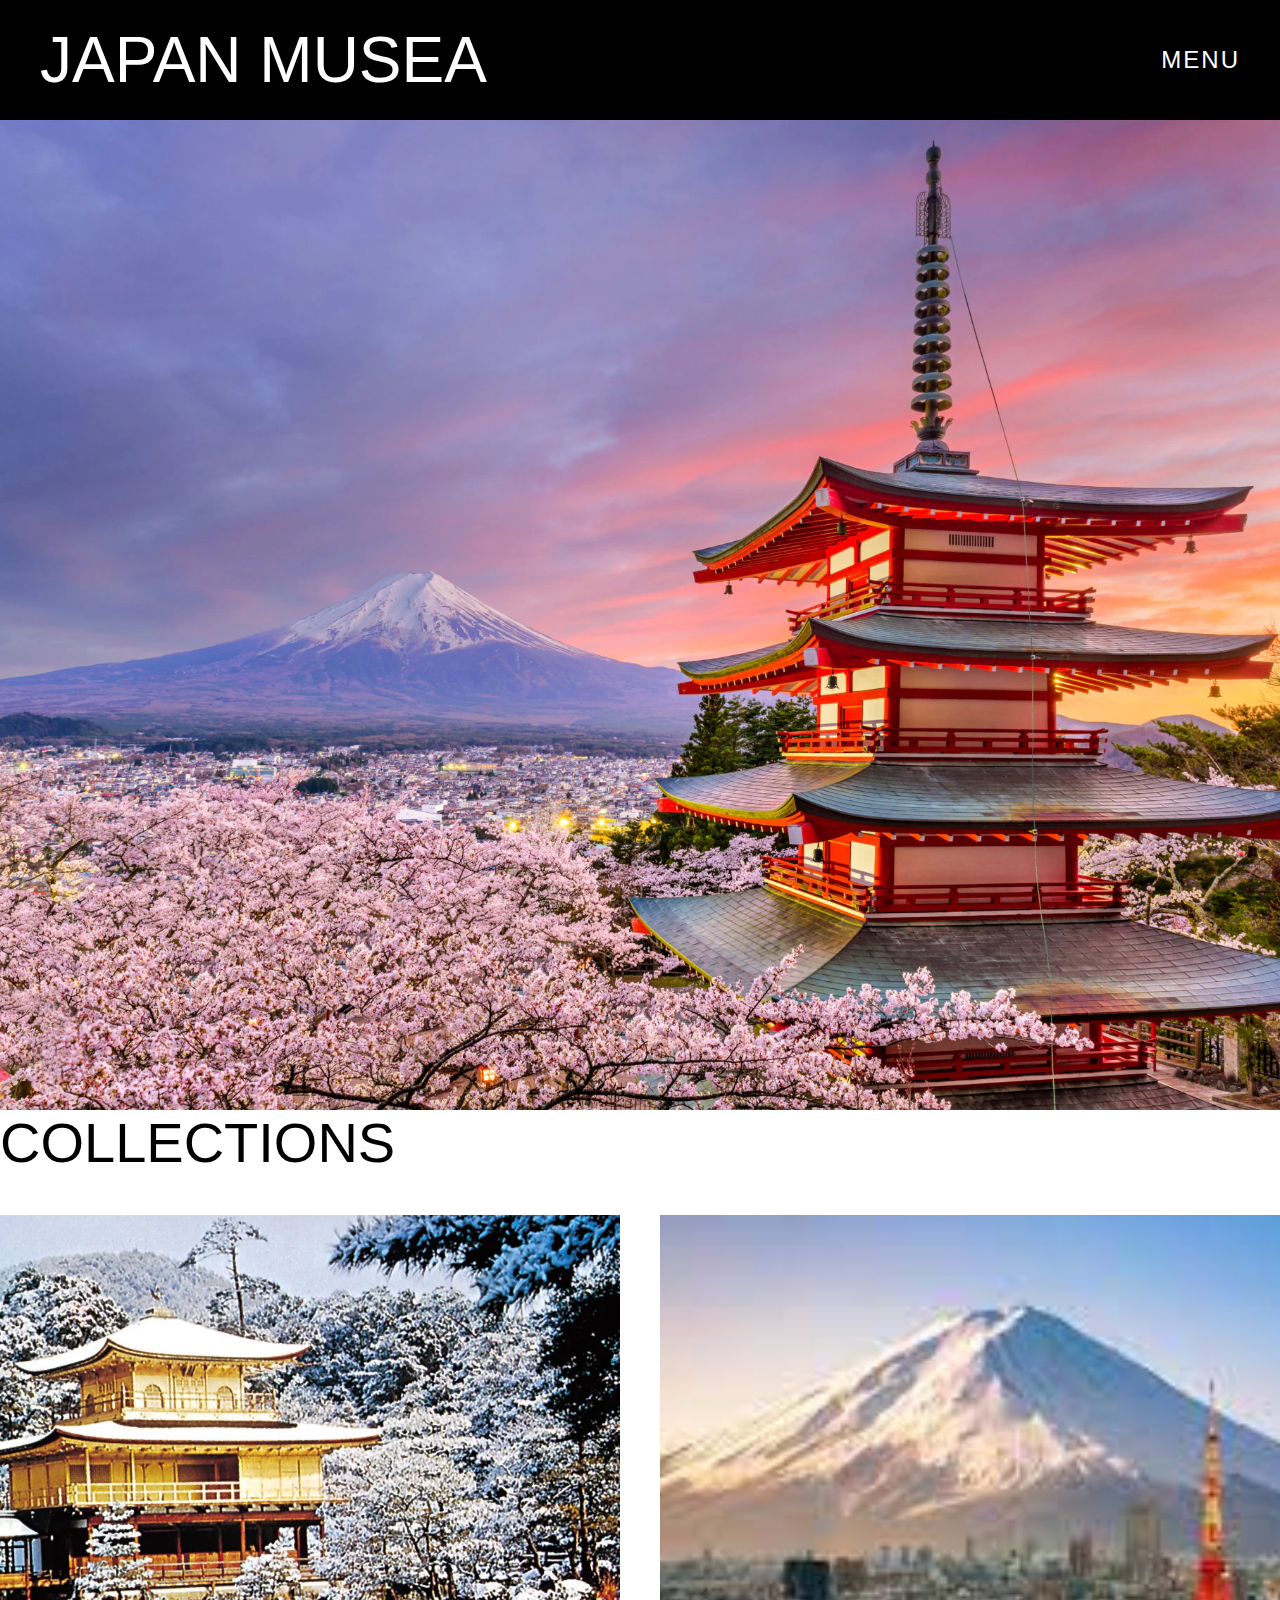
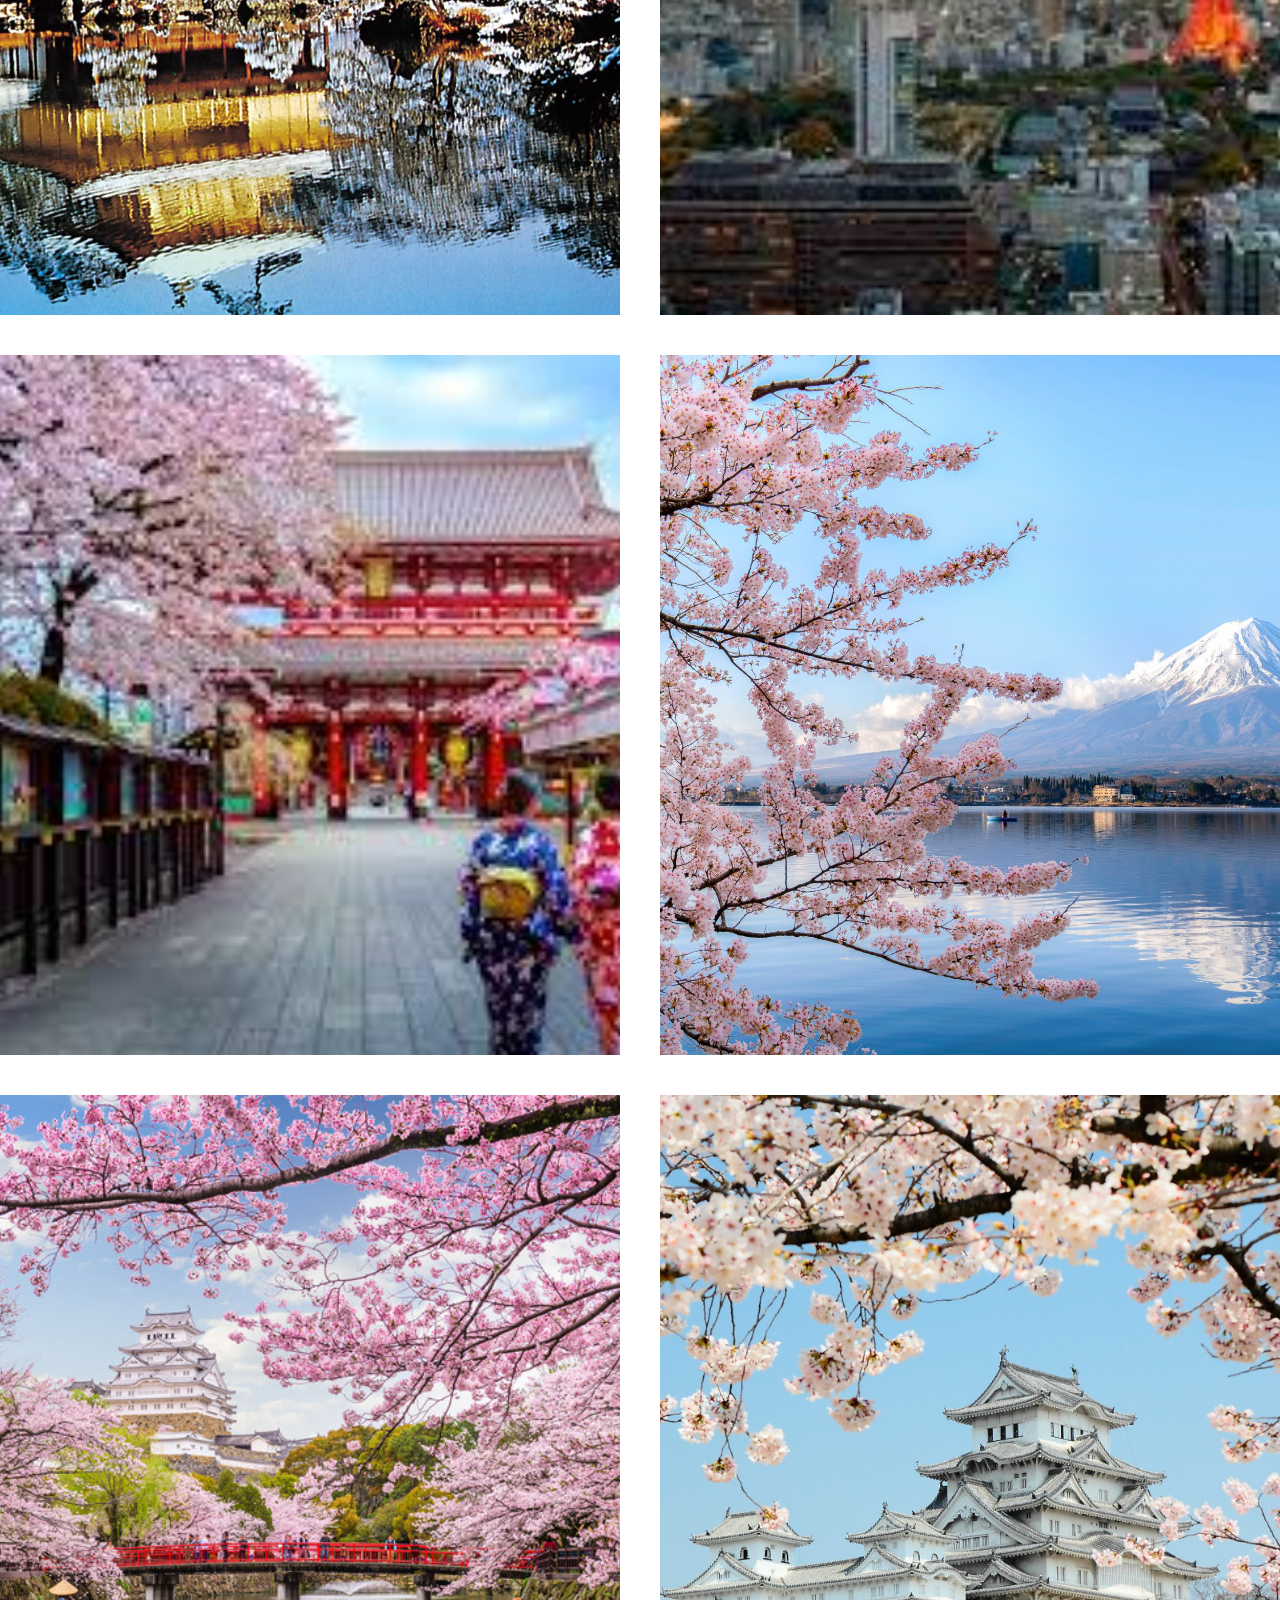
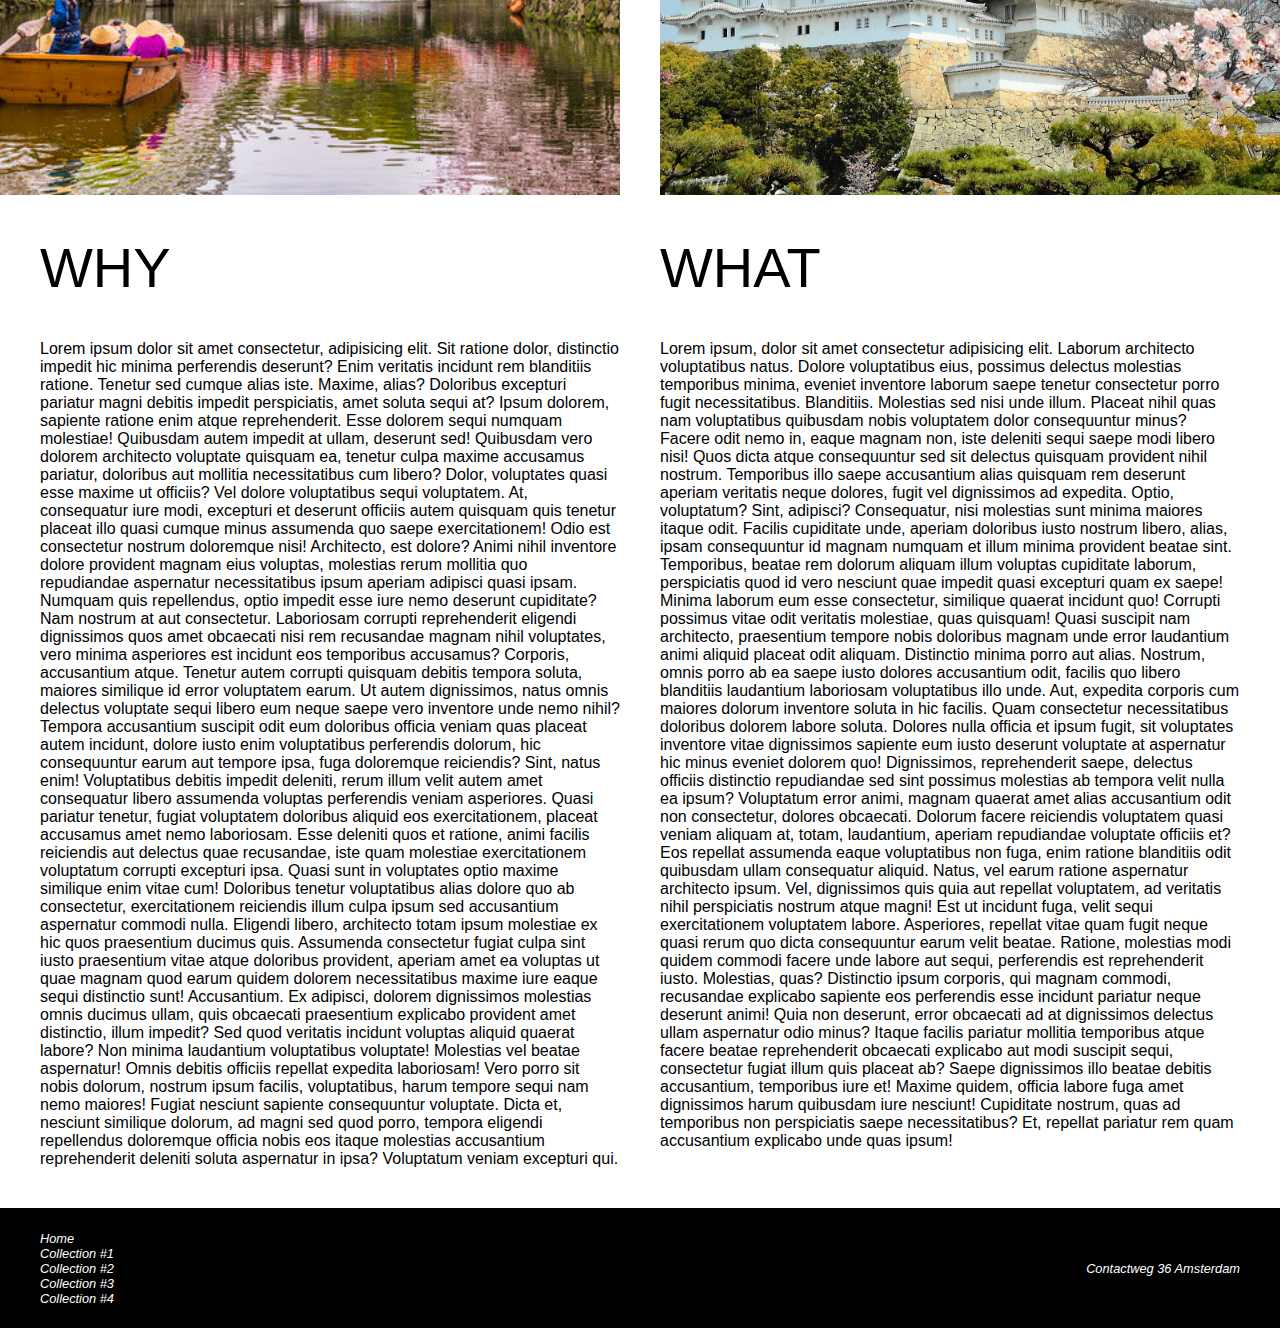
<file: landingspage/index.html>
<!DOCTYPE html>
<html lang="en">

<head>
    <meta charset="UTF-8">
    <meta http-equiv="X-UA-Compatible" content="IE=edge">
    <meta name="viewport" content="width=device-width, initial-scale=1.0">
    <title>Document</title>
    <link rel="stylesheet" href="css/style.css">
    <script src="js/main.js" defer></script>
</head>

<body id="js--body">
    <header class="header">
        <h1 class="headerTitle">Japan Musea</h1>
        <button id="js--menu" class="headerButton">menu</button>
    </header>
    <nav id="js--nav" class="mainNavigation">
        <ul class="mainNavigationList">
            <li class="mainNavigationListItem">
                <a href="">Home</a>
            </li>
            <li class="mainNavigationListItem">
                <a href="">Colllection #1</a>
            </li>
            <li class="mainNavigationListItem">
                <a href="">Colllection #2</a>
            </li>
            <li class="mainNavigationListItem">
                <a href="">Colllection #3</a>
            </li>
        </ul>
    </nav>
    <main>
        <figure class="bigFigure">
            <img src="img/Japan-2107x1406.webp" alt="Een foto van japan met Mount Fuji in de achtergrond">
        </figure>
        <section class="collections">
            <h2 class="collectionsTitle">Collections</h2>
            <ul class="collectionsList">
                <li class="collectionsListItem">
                    <img src="img/Garden-Kinkaku-Temple-shelter-structure-use-landscape.webp" alt="">
                </li>
                <li class="collectionsListItem">
                    <img src="img/index.jpg" alt="">
                </li>
                <li class="collectionsListItem">
                    <img src="img/1.jpg" alt="">
                </li>
                <li class="collectionsListItem">
                    <img src="img/Japan.jpg.optimal.jpg" alt="">
                </li>
                <li class="collectionsListItem">
                    <img src="img/webimage-B65AA2FF-507F-4083-BB5ED63A9FC255C4.jpg" alt="">
                </li>
                <li class="collectionsListItem">
                    <img src="img/japan-kansai-himeji-2.jpeg" alt="">
                </li>
            </ul>
        </section>
        <section class="info">
            <div class="block">
                <h2 class="infoTitle">Why</h2>
                <p>Lorem ipsum dolor sit amet consectetur, adipisicing elit. Sit ratione dolor, distinctio impedit hic minima perferendis deserunt? Enim veritatis incidunt rem blanditiis ratione. Tenetur sed cumque alias iste. Maxime, alias?
                Doloribus excepturi pariatur magni debitis impedit perspiciatis, amet soluta sequi at? Ipsum dolorem, sapiente ratione enim atque reprehenderit. Esse dolorem sequi numquam molestiae! Quibusdam autem impedit at ullam, deserunt sed!
                Quibusdam vero dolorem architecto voluptate quisquam ea, tenetur culpa maxime accusamus pariatur, doloribus aut mollitia necessitatibus cum libero? Dolor, voluptates quasi esse maxime ut officiis? Vel dolore voluptatibus sequi voluptatem.
                At, consequatur iure modi, excepturi et deserunt officiis autem quisquam quis tenetur placeat illo quasi cumque minus assumenda quo saepe exercitationem! Odio est consectetur nostrum doloremque nisi! Architecto, est dolore?
                Animi nihil inventore dolore provident magnam eius voluptas, molestias rerum mollitia quo repudiandae aspernatur necessitatibus ipsum aperiam adipisci quasi ipsam. Numquam quis repellendus, optio impedit esse iure nemo deserunt cupiditate?
                Nam nostrum at aut consectetur. Laboriosam corrupti reprehenderit eligendi dignissimos quos amet obcaecati nisi rem recusandae magnam nihil voluptates, vero minima asperiores est incidunt eos temporibus accusamus? Corporis, accusantium atque.
                Tenetur autem corrupti quisquam debitis tempora soluta, maiores similique id error voluptatem earum. Ut autem dignissimos, natus omnis delectus voluptate sequi libero eum neque saepe vero inventore unde nemo nihil?
                Tempora accusantium suscipit odit eum doloribus officia veniam quas placeat autem incidunt, dolore iusto enim voluptatibus perferendis dolorum, hic consequuntur earum aut tempore ipsa, fuga doloremque reiciendis? Sint, natus enim!
                Voluptatibus debitis impedit deleniti, rerum illum velit autem amet consequatur libero assumenda voluptas perferendis veniam asperiores. Quasi pariatur tenetur, fugiat voluptatem doloribus aliquid eos exercitationem, placeat accusamus amet nemo laboriosam.
                Esse deleniti quos et ratione, animi facilis reiciendis aut delectus quae recusandae, iste quam molestiae exercitationem voluptatum corrupti excepturi ipsa. Quasi sunt in voluptates optio maxime similique enim vitae cum!
                Doloribus tenetur voluptatibus alias dolore quo ab consectetur, exercitationem reiciendis illum culpa ipsum sed accusantium aspernatur commodi nulla. Eligendi libero, architecto totam ipsum molestiae ex hic quos praesentium ducimus quis.
                Assumenda consectetur fugiat culpa sint iusto praesentium vitae atque doloribus provident, aperiam amet ea voluptas ut quae magnam quod earum quidem dolorem necessitatibus maxime iure eaque sequi distinctio sunt! Accusantium.
                Ex adipisci, dolorem dignissimos molestias omnis ducimus ullam, quis obcaecati praesentium explicabo provident amet distinctio, illum impedit? Sed quod veritatis incidunt voluptas aliquid quaerat labore? Non minima laudantium voluptatibus voluptate!
                Molestias vel beatae aspernatur! Omnis debitis officiis repellat expedita laboriosam! Vero porro sit nobis dolorum, nostrum ipsum facilis, voluptatibus, harum tempore sequi nam nemo maiores! Fugiat nesciunt sapiente consequuntur voluptate.
                Dicta et, nesciunt similique dolorum, ad magni sed quod porro, tempora eligendi repellendus doloremque officia nobis eos itaque molestias accusantium reprehenderit deleniti soluta aspernatur in ipsa? Voluptatum veniam excepturi qui.</p>
            </div>
            <div class="block">
                <h2 class="infoTitle">What</h2>
                <p>Lorem ipsum, dolor sit amet consectetur adipisicing elit. Laborum architecto voluptatibus natus. Dolore voluptatibus eius, possimus delectus molestias temporibus minima, eveniet inventore laborum saepe tenetur consectetur porro fugit necessitatibus. Blanditiis.
                Molestias sed nisi unde illum. Placeat nihil quas nam voluptatibus quibusdam nobis voluptatem dolor consequuntur minus? Facere odit nemo in, eaque magnam non, iste deleniti sequi saepe modi libero nisi!
                Quos dicta atque consequuntur sed sit delectus quisquam provident nihil nostrum. Temporibus illo saepe accusantium alias quisquam rem deserunt aperiam veritatis neque dolores, fugit vel dignissimos ad expedita. Optio, voluptatum?
                Sint, adipisci? Consequatur, nisi molestias sunt minima maiores itaque odit. Facilis cupiditate unde, aperiam doloribus iusto nostrum libero, alias, ipsam consequuntur id magnam numquam et illum minima provident beatae sint.
                Temporibus, beatae rem dolorum aliquam illum voluptas cupiditate laborum, perspiciatis quod id vero nesciunt quae impedit quasi excepturi quam ex saepe! Minima laborum eum esse consectetur, similique quaerat incidunt quo!
                Corrupti possimus vitae odit veritatis molestiae, quas quisquam! Quasi suscipit nam architecto, praesentium tempore nobis doloribus magnam unde error laudantium animi aliquid placeat odit aliquam. Distinctio minima porro aut alias.
                Nostrum, omnis porro ab ea saepe iusto dolores accusantium odit, facilis quo libero blanditiis laudantium laboriosam voluptatibus illo unde. Aut, expedita corporis cum maiores dolorum inventore soluta in hic facilis.
                Quam consectetur necessitatibus doloribus dolorem labore soluta. Dolores nulla officia et ipsum fugit, sit voluptates inventore vitae dignissimos sapiente eum iusto deserunt voluptate at aspernatur hic minus eveniet dolorem quo!
                Dignissimos, reprehenderit saepe, delectus officiis distinctio repudiandae sed sint possimus molestias ab tempora velit nulla ea ipsum? Voluptatum error animi, magnam quaerat amet alias accusantium odit non consectetur, dolores obcaecati.
                Dolorum facere reiciendis voluptatem quasi veniam aliquam at, totam, laudantium, aperiam repudiandae voluptate officiis et? Eos repellat assumenda eaque voluptatibus non fuga, enim ratione blanditiis odit quibusdam ullam consequatur aliquid.
                Natus, vel earum ratione aspernatur architecto ipsum. Vel, dignissimos quis quia aut repellat voluptatem, ad veritatis nihil perspiciatis nostrum atque magni! Est ut incidunt fuga, velit sequi exercitationem voluptatem labore.
                Asperiores, repellat vitae quam fugit neque quasi rerum quo dicta consequuntur earum velit beatae. Ratione, molestias modi quidem commodi facere unde labore aut sequi, perferendis est reprehenderit iusto. Molestias, quas?
                Distinctio ipsum corporis, qui magnam commodi, recusandae explicabo sapiente eos perferendis esse incidunt pariatur neque deserunt animi! Quia non deserunt, error obcaecati ad at dignissimos delectus ullam aspernatur odio minus?
                Itaque facilis pariatur mollitia temporibus atque facere beatae reprehenderit obcaecati explicabo aut modi suscipit sequi, consectetur fugiat illum quis placeat ab? Saepe dignissimos illo beatae debitis accusantium, temporibus iure et!
                Maxime quidem, officia labore fuga amet dignissimos harum quibusdam iure nesciunt! Cupiditate nostrum, quas ad temporibus non perspiciatis saepe necessitatibus? Et, repellat pariatur rem quam accusantium explicabo unde quas ipsum!</p>
            </div>
        </section>
    </main>
    <footer class="footer">
        <ul class="footerNavigation">
            <li class="footerNavigationItem">
                <a href="">Home</a>
            </li>
            <li class="footerNavigationItem">
                <a href="">Collection #1</a>
            </li>
            <li class="footerNavigationItem">
                <a href="">Collection #2</a>
            </li>
            <li class="footerNavigationItem">
                <a href="">Collection #3</a>
            </li>
            <li class="footerNavigationItem">
                <a href="">Collection #4</a>
            </li>
        </ul>
        <address>
            Contactweg 36
            Amsterdam
        </address>
    </footer>

</body>

</html>
</file>
<file: landingspage/css/style.css>
*{
    padding:0%;
    margin:0;
    box-sizing: border-box;
}

body{
    font-family: sans-serif;
    font-size: 16px;
}

.header{
    background: black;
    display: flex;
    height: 120px;
    justify-content: space-between;
    align-items: center;
    padding: 20px;
    padding-left: 40px;
    padding-right: 40px;
}

.headerTitle{
    color:white;
    text-transform: uppercase;
    font-size: 400%;
    font-weight: 400;
}

.headerButton{
    text-transform: uppercase;
    background: transparent;
    color: white;
    border: none;
    font-size: 150%;
    letter-spacing: 2px;
}

.headerButton:hover{
    cursor: pointer;
}

.mainNavigation{
    position: absolute;
    top: 0;
    left: 0;
    bottom: 0;
    right: 0;
    background: black;
    display: flex;
    justify-content: center;
    align-items: center;
    visibility: hidden;
    opacity:0;
    transition: 0.8s all;
}

.mainNavigationList{
    list-style: none;
}

.mainNavigationListItem{
    color: white;
    font-size: 350%;
    text-transform: uppercase;
    text-align: center;
    margin-bottom: 20px;
}

.mainNavigationListItem > a{
    color: white;
    text-decoration: none;
}

.bigFigure{
    width:100%;
    height:110vh;
}

.bigFigure > img{
    width:100%;
    height: 100%;
    object-fit: cover;
}

.collections{
    width: 100%;
    padding: 0px;
}

.collectionsTitle, .infoTitle{
    font-size:350%;
    color: black;
    text-transform: uppercase;
    font-weight: 400;
    margin-bottom: 40px;
}

.collectionsList{
    list-style: none;
    display: flex;
    gap: 40px;
    flex-wrap: wrap;
}

.collectionsListItem{
    width: 500px;
    height: 700px;
    flex-shrink: 1;
    flex-grow: 1;
}

.collectionsListItem > img{
    width: 100%;
    height: 100%;
    object-fit: cover;
}
.info{
    padding: 40px;
    display: flex;
    gap: 40px;
    flex-wrap: wrap;
}

.block{
    width: 400px;
    flex-shrink: 1;
    flex-grow: 1;
}

.footer{
    height: 120px;
    background: black;
    display: flex;
    color: white;
    justify-content: space-between;
    align-items: center;
    padding: 20px;
    padding-left: 40px;
    padding-right: 40px;
}

.footerNavigation{
    list-style: none;
}

.footerNavigationItem{
    font-size: 80%;
    font-style: italic;
}

.footerNavigationItem > a{
    color: white;
    text-decoration: none;
}

.footer > address{
    font-size: 80%;
}

@media screen and (max-width:700px) {
    body{
        font-size: 14px;
    }
    .headerTitle{
        font-size: 380%;
    }
}
</file>
